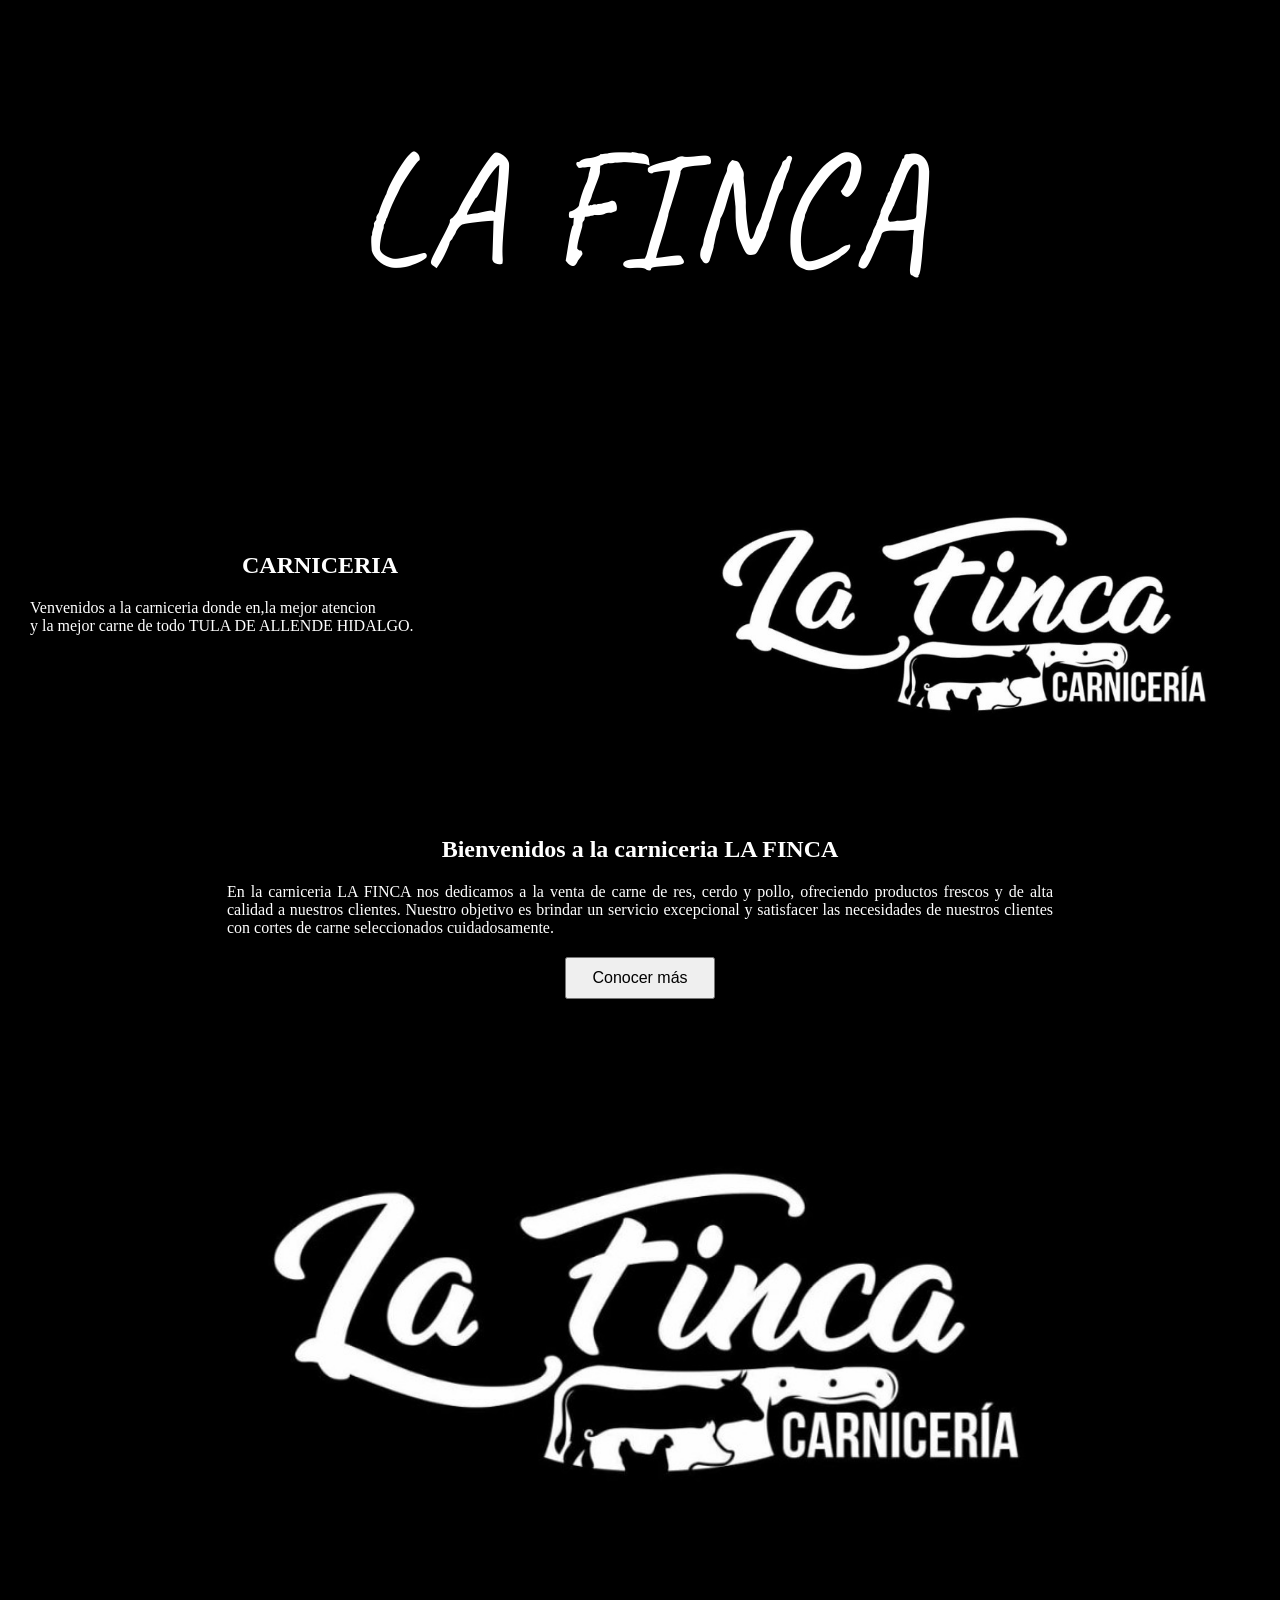
<file: trabajo09-09-26/index.html>
<!DOCTYPE html>
<html lang="es">

<head>
    <meta charset="utf-8">
    <meta name="viewport" content="width=device-width, initial-scale=1">
    <title>Carniceria LA FINCA</title>
    <link rel="stylesheet" href="marin.css">
</head>

<body>

    <h1>LA FINCA</h1>

    <div class="parte1">

        <div class="texto1">
            <h2>CARNICERIA </h2>

            <p>
              Venvenidos a la carniceria donde en,la mejor atencion<br>
              y la mejor carne de todo TULA DE ALLENDE HIDALGO.
            </p>
        </div>

        <img src="../proyecto1/img/la1.jpeg" alt="Carniceria La Finca">

    </div>

    <div class="parte2">

        <h2>Bienvenidos a la carniceria LA FINCA</h2>

        <p>
            En la carniceria LA FINCA nos dedicamos a la venta de carne
            de res, cerdo y pollo, ofreciendo productos frescos y de alta
            calidad a nuestros clientes. Nuestro objetivo es brindar un
            servicio excepcional y satisfacer las necesidades de nuestros
            clientes con cortes de carne seleccionados cuidadosamente.
        </p>
         <a href="../proyecto1/html/practica.html">
            <button>Conocer más</button>
        </a>

        <br><br>

        <img src="../proyecto1/img/la1.jpeg" alt="Carniceria La Finca">

    </div>

</body>
</html>
</file>
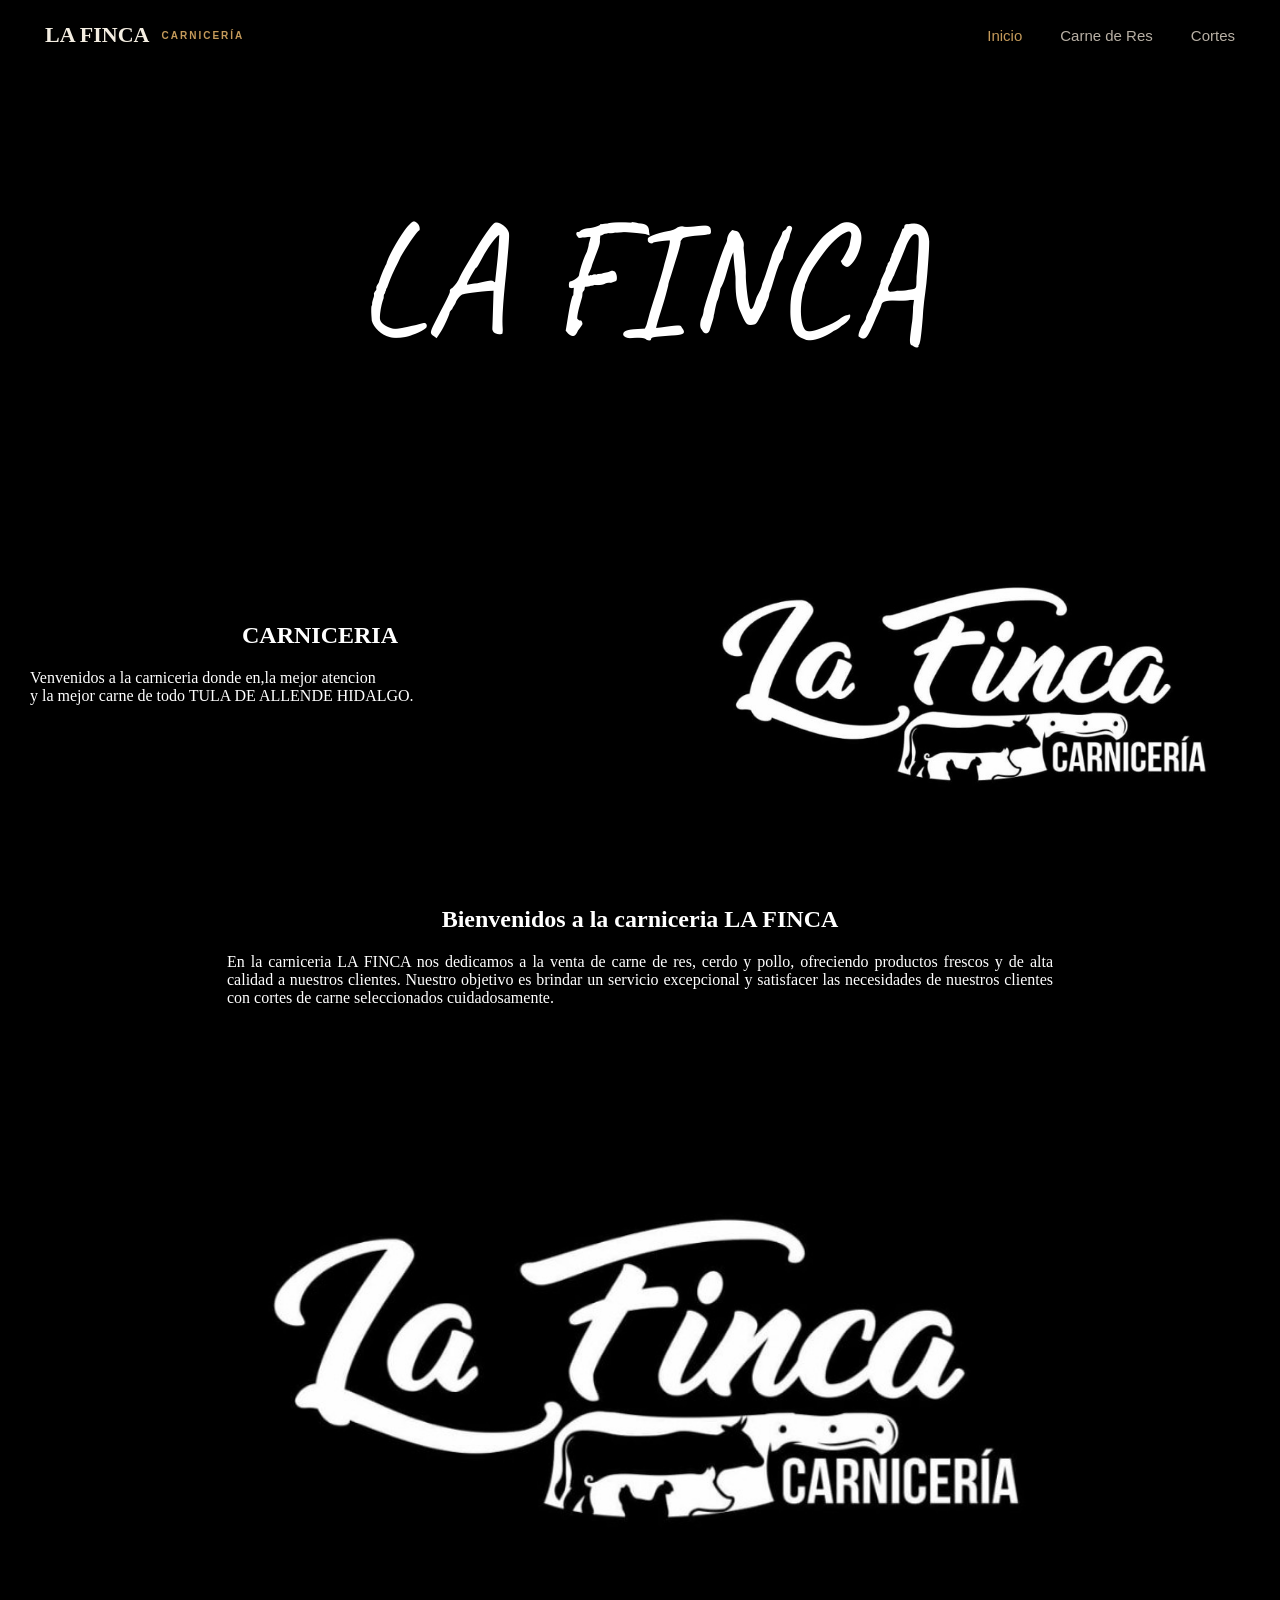
<file: proyecto1/html/index.html>
<!DOCTYPE html>
<html lang="es">

<head>
    <meta charset="utf-8">
    <meta name="viewport" content="width=device-width, initial-scale=1">
    <title>Carniceria LA FINCA</title>
    <link rel="stylesheet" href="../scc/marin.css">
</head>

<body>
    <header class="navbar">

    <div class="logo">
        <span class="nombre">LA FINCA</span>
        <span class="tipo">CARNICERÍA</span>
    </div>

    <nav class="menu">
        <a href="index.html">Inicio</a>
        <a href="res.html">Carne de Res</a>
        <a href="cortes.html">Cortes</a>
    </nav>

</header>

    <h1>LA FINCA</h1>

    <div class="parte1">

        <div class="texto1">
            <h2>CARNICERIA </h2>

            <p>
              Venvenidos a la carniceria donde en,la mejor atencion<br>
              y la mejor carne de todo TULA DE ALLENDE HIDALGO.
            </p>
        </div>

        <img src="../img/la1.jpeg" alt="Carniceria La Finca">

    </div>

    <div class="parte2">

        <h2>Bienvenidos a la carniceria LA FINCA</h2>

        <p>
            En la carniceria LA FINCA nos dedicamos a la venta de carne
            de res, cerdo y pollo, ofreciendo productos frescos y de alta
            calidad a nuestros clientes. Nuestro objetivo es brindar un
            servicio excepcional y satisfacer las necesidades de nuestros
            clientes con cortes de carne seleccionados cuidadosamente.
        </p>

        <br><br>

        <img src="../img/la1.jpeg" alt="Carniceria La Finca">

    </div>

</body>
</html>
</file>
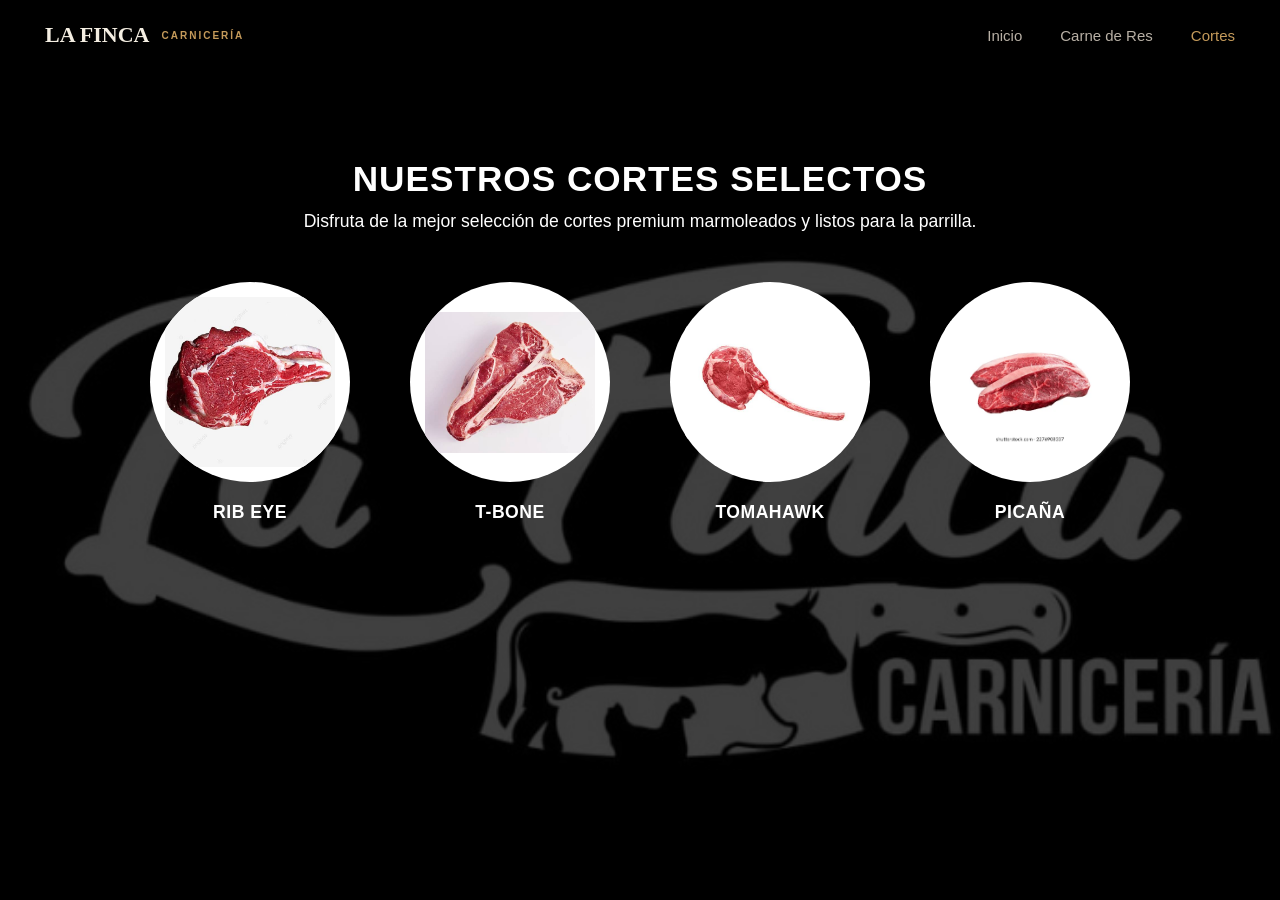
<file: proyecto1/html/cortes.html>
<!DOCTYPE html>
<html lang="en">
<head>
    <meta charset='utf-8'>
    <meta name='viewport' content='width=device-width, initial-scale=1'>
    <title>Carniceria LA FINCA</title>
    <link rel="stylesheet" href="../scc/cortes.css">
    <meta name="description" content="Es una descripcion corta del objetivo de tu pagina ">
    <meta name="author" content="MARIN">
</head>
<body>

    <header class="navbar">
        <div class="logo">
            <span class="nombre">LA FINCA</span>
            <span class="tipo">CARNICERÍA</span>
        </div>
        <nav class="menu">
            <a href="index.html">Inicio</a>
            <a href="res.html">Carne de Res</a>
            <a href="cortes.html">Cortes</a>
        </nav>
    </header>

    <!-- SECCIÓN DE CORTES INTEGRADA -->
    <section class="seccion-cortes">
        <div class="header-seccion">
            <h1>Nuestros Cortes Selectos</h1>
            <p>Disfruta de la mejor selección de cortes premium marmoleados y listos para la parrilla.</p>
        </div>

        <div class="contenedor-productos">
            <!-- Corte 1 -->
            <div class="tarjeta-producto">
                <div class="imagen-wrapper">
                    <img src="../img/la6.jpeg" alt="Rib Eye">
                </div>
                <p class="nombre-producto">Rib Eye</p>
            </div>

            <!-- Corte 2 -->
            <div class="tarjeta-producto">
                <div class="imagen-wrapper">
                    <img src="../img/la7.jpeg" alt="T-Bone">
                </div>
                <p class="nombre-producto">T-Bone</p>
            </div>

            <!-- Corte 3 -->
            <div class="tarjeta-producto">
                <div class="imagen-wrapper">
                    <img src="../img/la8.jpeg" alt="Tomahawk">
                </div>
                <p class="nombre-producto">Tomahawk</p>
            </div>

            <!-- Corte 4 -->
            <div class="tarjeta-producto">
                <div class="imagen-wrapper">
                    <img src="../img/la9.jpeg" alt="Picaña">
                </div>
                <p class="nombre-producto">Picaña</p>
            </div>
        </div>
    </section>

</body>
</html>
</file>
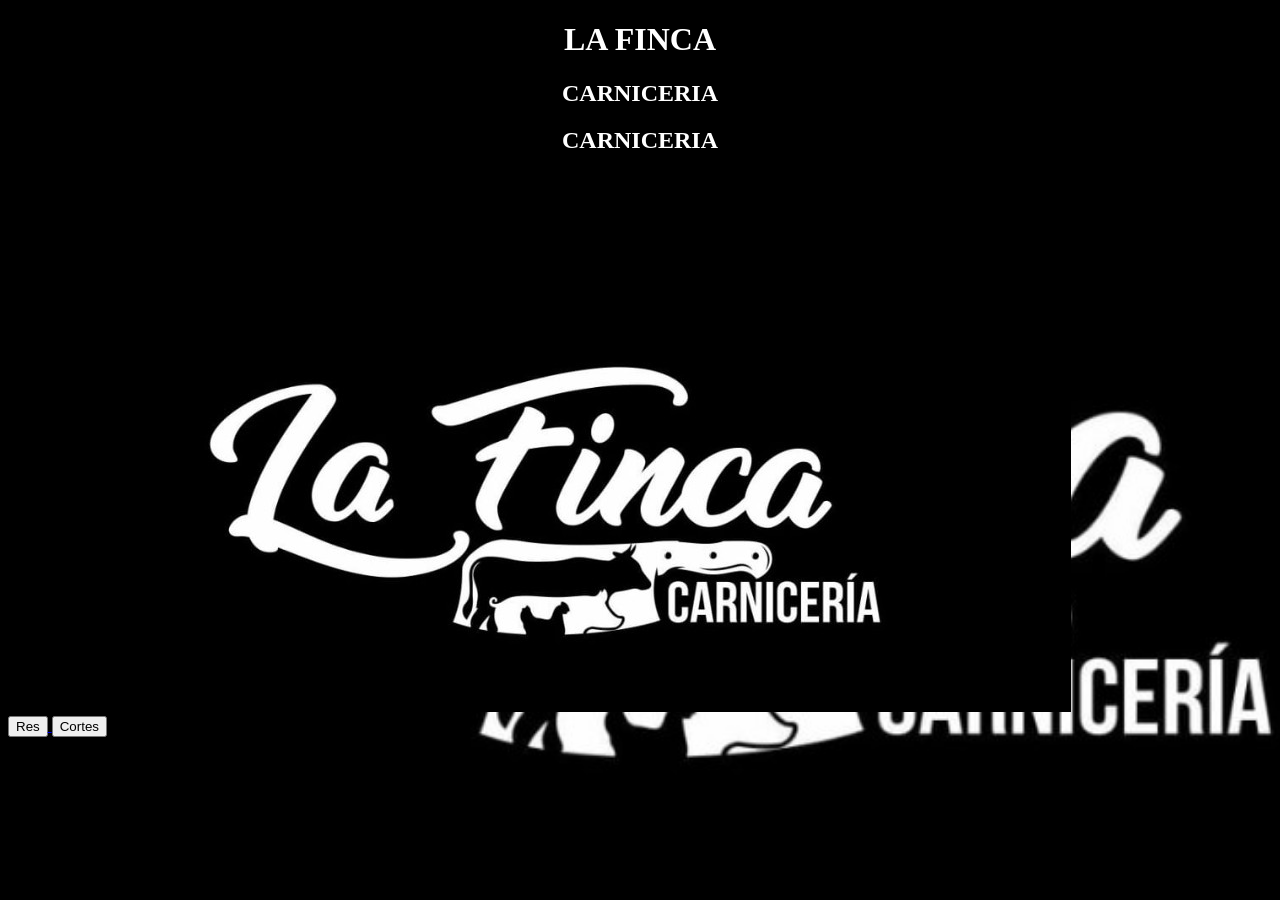
<file: proyecto1/html/practica.html>
<!DOCTYPE html>
<html lang="es">
    <head>
    <meta charset='utf-8'>
    <meta name='viewport' content='width=device-width, initial-scale=1'>
    <title>Carniceria LA FINCA</title>
     <link rel="stylesheet" href="../scc/style.css">
    <meta name="description" content="Es una descripcion corta del objetivo de tu pagina ">
    <meta name="author" content="MARIN">
    </head>
    <body>
        <!--TItulo y subtitulo-->
    <header>
        <h1>LA FINCA</h1>
        <h2>CARNICERIA</h2>
    </header>
    <div class="parte1">
        <div class="texto1">
            <h2>CARNICERIA </h2>
            <p>
              Venvenidos a la carniceria donde en,la mejor atencion<br>
              y la mejor carne de todo TULA DE ALLENDE HIDALGO.
            </p>
        </div>
        <img src="../img/la1.jpeg" alt="Carniceria La Finca">

    </div>
      <a href="res.html">
      <button>Res</button>
      </a>
      <a href="cortes.html">
      <button>Cortes</button>
      </a>
     


    </body>
</html>
</file>
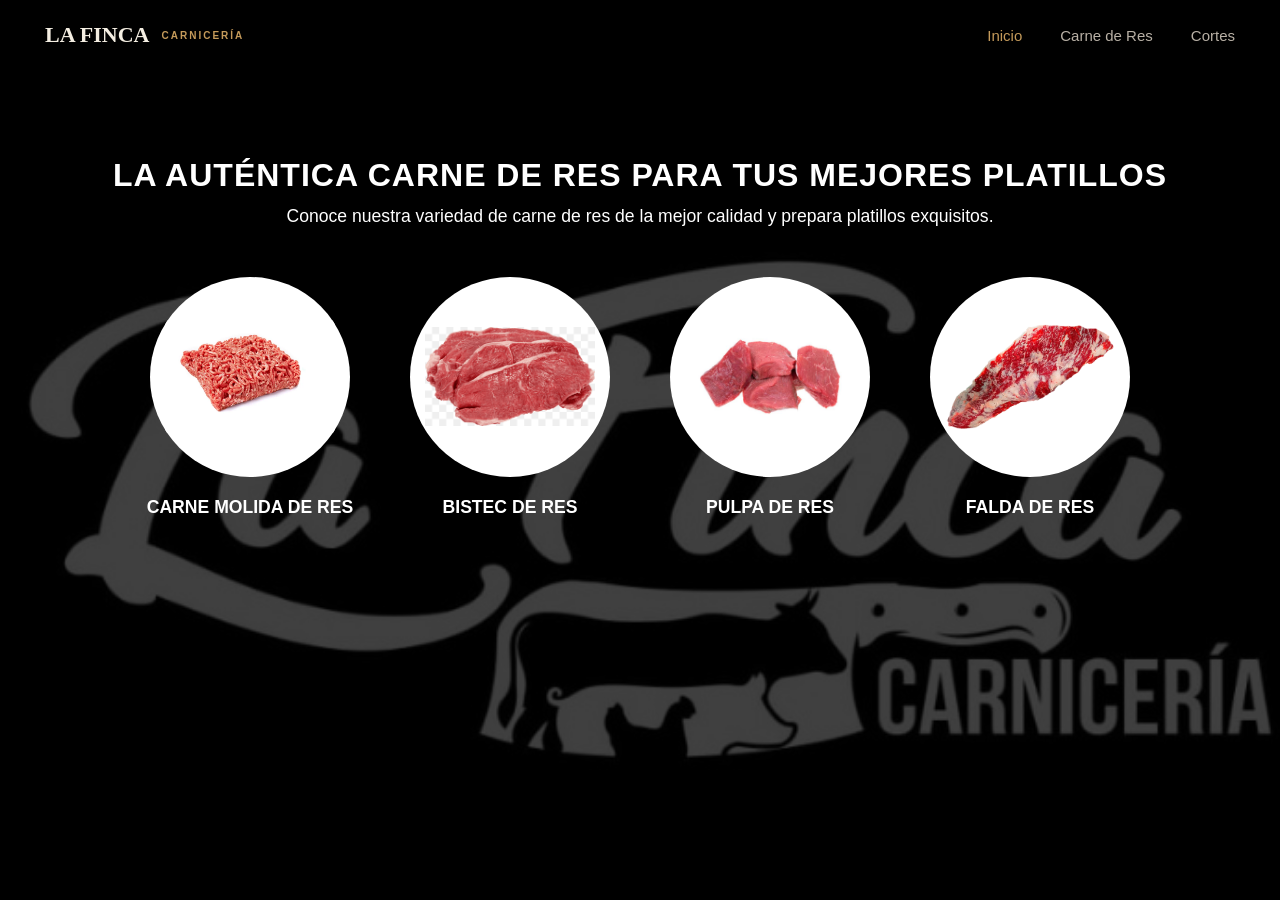
<file: proyecto1/html/res.html>
<!DOCTYPE html>
<html lang="es">
<head>
    <meta charset='utf-8'>
    <meta name='viewport' content='width=device-width, initial-scale=1'>
    <title>Carniceria LA FINCA</title>
    <link rel="stylesheet" href="../scc/res.css">
    <meta name="description" content="Es una descripcion corta del objetivo de tu pagina ">
    <meta name="author" content="MARIN">
</head>
<body>

    <header class="navbar">
        <div class="logo">
            <span class="nombre">LA FINCA</span>
            <span class="tipo">CARNICERÍA</span>
        </div>
        <nav class="menu">
            <a href="index.html">Inicio</a>
            <a href="res.html">Carne de Res</a>
            <a href="cortes.html">Cortes</a>
        </nav>
    </header>

    <!-- NUEVA SECCIÓN DE CARNES DE RES -->
    <section class="seccion-carnes">
        <div class="header-seccion">
            <h1>La auténtica carne de res para tus mejores platillos</h1>
            <p>Conoce nuestra variedad de carne de res de la mejor calidad y prepara platillos exquisitos.</p>
        </div>

        <div class="contenedor-productos">
            <!-- Producto 1 -->
            <div class="tarjeta-producto">
                <div class="imagen-wrapper">
                    <img src="../img/la2.jpeg" alt="Carne molida de res">
                </div>
                <p class="nombre-producto">Carne molida de res</p>
            </div>

            <!-- Producto 2 -->
            <div class="tarjeta-producto">
                <div class="imagen-wrapper">
                    <img src="../img/la3.jpeg" alt="Bistec de res">
                </div>
                <p class="nombre-producto">Bistec de res</p>
            </div>

            <!-- Producto 3 -->
            <div class="tarjeta-producto">
                <div class="imagen-wrapper">
                    <img src="../img/la4.jpeg" alt="Pulpa de res">
                </div>
                <p class="nombre-producto">Pulpa de res</p>
            </div>

            <!-- Producto 4 -->
            <div class="tarjeta-producto">
                <div class="imagen-wrapper">
                    <img src="../img/la5.jpeg" alt="Falda de res">
                </div>
                <p class="nombre-producto">Falda de res</p>
            </div>
        </div>
    </section>

</body>
</html>
</file>
<file: trabajo09-09-26/marin.css>
@import url('https://fonts.googleapis.com/css2?family=Bitcount+Prop+Double+Ink:wght@100..900&family=Caveat:wght@400..700&display=swap');
body {
    margin: 0;
    background-color: black;
    color: white;
}

h1 {
    color: white;
    text-align: center;
  font-family: "Caveat", cursive;
  font-optical-sizing: auto;
  font-weight: 400;;
  font-style: normal;
   font-size: 10rem;
}

h2 {
    color: white;
}



.parte1 {
    display: flex;
    align-items: center;
    width: 100%;
    margin-top: 30px;
}

.texto1 {
    width: 50%;
    padding: 30px;
    box-sizing: border-box;
}

.texto1 h2 {
    text-align: center;
}

.texto1 p {
    text-align: justify;
}

.parte1 img {
    width: 50%;
    height: 350px;
    object-fit: cover;
}



.parte2 {
    width: 100%;
    text-align: center;
    padding: 50px;
    box-sizing: border-box;
}

.parte2 h2 {
    text-align: center;
}

.parte2 p {
    width: 70%;
    margin: 20px auto;
    text-align: justify;
}

.parte2 button {
    padding: 10px 25px;
    font-size: 16px;
    cursor: pointer;
}

.parte2 img {
    width: 100%;
    object-fit: cover;
}
</file>
<file: proyecto1/scc/marin.css>
@import url('https://fonts.googleapis.com/css2?family=Bitcount+Prop+Double+Ink:wght@100..900&family=Caveat:wght@400..700&display=swap');
body {
    margin: 0;
    background-color: black;
    color: white;
}

h1 {
    color: white;
    text-align: center;
  font-family: "Caveat", cursive;
  font-optical-sizing: auto;
  font-weight: 400;;
  font-style: normal;
   font-size: 10rem;
}

h2 {
    color: white;
}



.parte1 {
    display: flex;
    align-items: center;
    width: 100%;
    margin-top: 30px;
}

.texto1 {
    width: 50%;
    padding: 30px;
    box-sizing: border-box;
}

.texto1 h2 {
    text-align: center;
}

.texto1 p {
    text-align: justify;
}

.parte1 img {
    width: 50%;
    height: 350px;
    object-fit: cover;
}



.parte2 {
    width: 100%;
    text-align: center;
    padding: 50px;
    box-sizing: border-box;
}

.parte2 h2 {
    text-align: center;
}

.parte2 p {
    width: 70%;
    margin: 20px auto;
    text-align: justify;
}

.parte2 button {
    padding: 10px 25px;
    font-size: 16px;
    cursor: pointer;
}

.parte2 img {
    width: 100%;
    object-fit: cover;
}

/* Barra de arriba */
.navbar {
    background-color: black;
    height: 70px;

    display: flex;
    align-items: center;
    justify-content: space-between;

    padding: 0 45px;
}

/* Logo */
.logo {
    display: flex;
    align-items: center;
    gap: 12px;
}

/* LA FINCA */
.nombre {
    color: #F4EEE2;
    font-family: Georgia, serif;
    font-size: 22px;
    font-weight: bold;
}

/* CARNICERÍA */
.tipo {
    color: #C49A5A;
    font-family: Arial, sans-serif;
    font-size: 10px;
    font-weight: bold;
    letter-spacing: 2px;
}

/* Menú */
.menu {
    display: flex;
    gap: 38px;
}

/* Links */
.menu a {
    color: #B8B0A5;
    text-decoration: none;
    font-family: Arial, sans-serif;
    font-size: 15px;
}

/* Cuando pasas el mouse */
.menu a:hover {
    color: #F4EEE2;
}

/* Inicio seleccionado */
.menu a:first-child {
    color: #C49A5A;
}
</file>
<file: proyecto1/scc/cortes.css>
body {
    background-color: black;
    background-image: url(../img/la1.jpeg);
    background-repeat: no-repeat;
    background-position: center center;
    background-attachment: fixed;
    background-size: cover;
    margin: 0;
}

/* Barra de arriba */
.navbar {
    background-color: black;
    height: 70px;
    display: flex;
    align-items: center;
    justify-content: space-between;
    padding: 0 45px;
}

/* Logo */
.logo {
    display: flex;
    align-items: center;
    gap: 12px;
}

/* LA FINCA */
.nombre {
    color: #F4EEE2;
    font-family: Georgia, serif;
    font-size: 22px;
    font-weight: bold;
}

/* CARNICERÍA */
.tipo {
    color: #C49A5A;
    font-family: Arial, sans-serif;
    font-size: 10px;
    font-weight: bold;
    letter-spacing: 2px;
}

/* Menú */
.menu {
    display: flex;
    gap: 38px;
}

/* Links */
.menu a {
    color: #B8B0A5;
    text-decoration: none;
    font-family: Arial, sans-serif;
    font-size: 15px;
}

/* Cuando pasas el mouse */
.menu a:hover {
    color: #F4EEE2;
}

/* Cortes seleccionado (Cambiado a la tercera opción para esta página) */
.menu a:last-child {
    color: #C49A5A;
}


/* ========================================================
   ESTILOS PARA LA NUEVA SECCIÓN DE CORTES 
   ======================================================== */

.seccion-cortes {
    padding: 60px 20px;
    text-align: center;
    font-family: Arial, sans-serif;
    /* Fondo semitransparente oscuro para proteger la lectura sobre la foto de fondo */
    background-color: rgba(0, 0, 0, 0.75); 
    min-height: calc(100vh - 190px); /* Asegura que cubra el alto restante */
}

/* Títulos principales */
.header-seccion {
    margin-bottom: 50px;
}

.header-seccion h1 {
    color: white; 
    font-size: 2.2rem;
    font-weight: bold;
    text-transform: uppercase;
    margin-bottom: 12px;
    letter-spacing: 1px;
}

.header-seccion p {
    color: white; 
    font-size: 1.1rem;
    margin: 0;
    max-width: 700px;
    margin: 0 auto;
}

/* Contenedor Flexbox */
.contenedor-productos {
    display: flex;
    justify-content: center;
    gap: 40px;
    flex-wrap: wrap;
    max-width: 1200px;
    margin: 40px auto 0 auto;
}

/* Tarjeta individual */
.tarjeta-producto {
    display: flex;
    flex-direction: column;
    align-items: center;
    width: 220px;
}

/* Círculo de la imagen original */
.imagen-wrapper {
    background-color: white; 
    border-radius: 50%;
    width: 200px;
    height: 200px;
    display: flex;
    justify-content: center;
    align-items: center;
    overflow: hidden;
    margin-bottom: 20px;
    transition: transform 0.3s ease, box-shadow 0.3s ease;
}

/* Efecto elegante al pasar el mouse por la tarjeta */
.tarjeta-producto:hover .imagen-wrapper {
    transform: scale(1.05);
    box-shadow: 0 10px 20px rgba(255, 202, 40, 0.3); /* Resplandor dorado tenue */
}

/* Ajuste de imagen dentro del círculo */
.imagen-wrapper img {
    width: 85%;
    height: auto;
    object-fit: contain;
}

/* Texto inferior del producto */
.nombre-producto {
    color: white; 
    font-weight: bold;
    font-size: 1.1rem;
    margin: 0;
    text-transform: uppercase;
    letter-spacing: 0.5px;
}
</file>
<file: proyecto1/scc/style.css>
body{
    
}
body{
    background-color: black;
    background-image: url("../img/la1.jpeg");
    /* 2. Evita que la imagen se duplique */
    background-repeat: no-no-repeat; 
            
    /* 3. Centra la imagen horizontal y verticalmente */
     background-position: center center; 
      
    /* 4. Hace que el fondo se quede fijo al bajar */
     background-attachment: fixed; 
            
     /* 5. Opcional: Ajusta la imagen para que cubra toda la pantalla */
     background-size: cover; 
}
h1{
    text-align:center;
    color: white;
}
h2{
    text-align:center;
    color: white;
}
</file>
<file: proyecto1/scc/res.css>
body {
    background-color: black;
    background-image: url(../img/la1.jpeg);
    background-repeat: no-repeat;
    background-position: center center;
    background-attachment: fixed;
    background-size: cover;
    margin: 0;
}
/* Barra de arriba */
.navbar {
    background-color: black;
    height: 70px;
    display: flex;
    align-items: center;
    justify-content: space-between;
    padding: 0 45px;
}

/* Logo */
.logo {
    display: flex;
    align-items: center;
    gap: 12px;
}

/* LA FINCA */
.nombre {
    color: #F4EEE2;
    font-family: Georgia, serif;
    font-size: 22px;
    font-weight: bold;
}

/* CARNICERÍA */
.tipo {
    color: #C49A5A;
    font-family: Arial, sans-serif;
    font-size: 10px;
    font-weight: bold;
    letter-spacing: 2px;
}

/* Menú */
.menu {
    display: flex;
    gap: 38px;
}

/* Links */
.menu a {
    color: #B8B0A5;
    text-decoration: none;
    font-family: Arial, sans-serif;
    font-size: 15px;
}

/* Cuando pasas el mouse */
.menu a:hover {
    color: #F4EEE2;
}

/* Inicio seleccionado */
.menu a:first-child {
    color: #C49A5A;
}


/* ========================================================
   NUEVOS ESTILOS PARA LA SECCIÓN DE CARNES 
   ======================================================== */

.seccion-carnes {
    padding: 60px 20px;
    text-align: center;
    font-family: Arial, sans-serif;
        background-color: rgba(0, 0, 0, 0.75); 
    min-height: calc(100vh - 190px);
}

/* Títulos principales */
.header-seccion {
    margin-bottom: 50px;
}

.header-seccion h1 {
    color: white; /* Color crema de tu paleta */
    font-size: 2rem;
    font-weight: bold;
    text-transform: uppercase;
    margin-bottom: 12px;
    letter-spacing: 1px;
}

.header-seccion p {
    color: white; /* Color gris suave de tu menú */
    font-size: 1.1rem;
    margin: 0;
}

/* Contenedor Flexbox para alinear las tarjetas */
.contenedor-productos {
    display: flex;
    justify-content: center;
    gap: 40px;
    flex-wrap: wrap; /* Hace que se adapte a celulares */
    max-width: 1200px;
    margin: 0 auto;
}

/* Tarjeta individual */
.tarjeta-producto {
    display: flex;
    flex-direction: column;
    align-items: center;
    width: 220px;
}

/* Círculo de fondo para la carne */
.imagen-wrapper {
    background-color: white; /* Amarillo de la imagen original */
    border-radius: 50%;
    width: 200px;
    height: 200px;
    display: flex;
    justify-content: center;
    align-items: center;
    overflow: hidden;
    margin-bottom: 20px;
    transition: transform 0.3s ease; /* Suaviza la animación al pasar el mouse */
}

/* Efecto visual al pasar el mouse sobre el círculo */
.tarjeta-producto:hover .imagen-wrapper {
    transform: scale(1.05); /* Agranda un poco el círculo */
}

/* Ajuste de la foto de la carne dentro del círculo */
.imagen-wrapper img {
    width: 85%;
    height: auto;
    object-fit: contain;
}

/* Texto de los productos abajo del círculo */
.nombre-producto {
    color: white;
    font-weight: bold;
    font-size: 1.1rem;
    margin: 0;
    text-transform: uppercase; /* Opcional: Hace que resalte más en mayúsculas */
}
</file>
